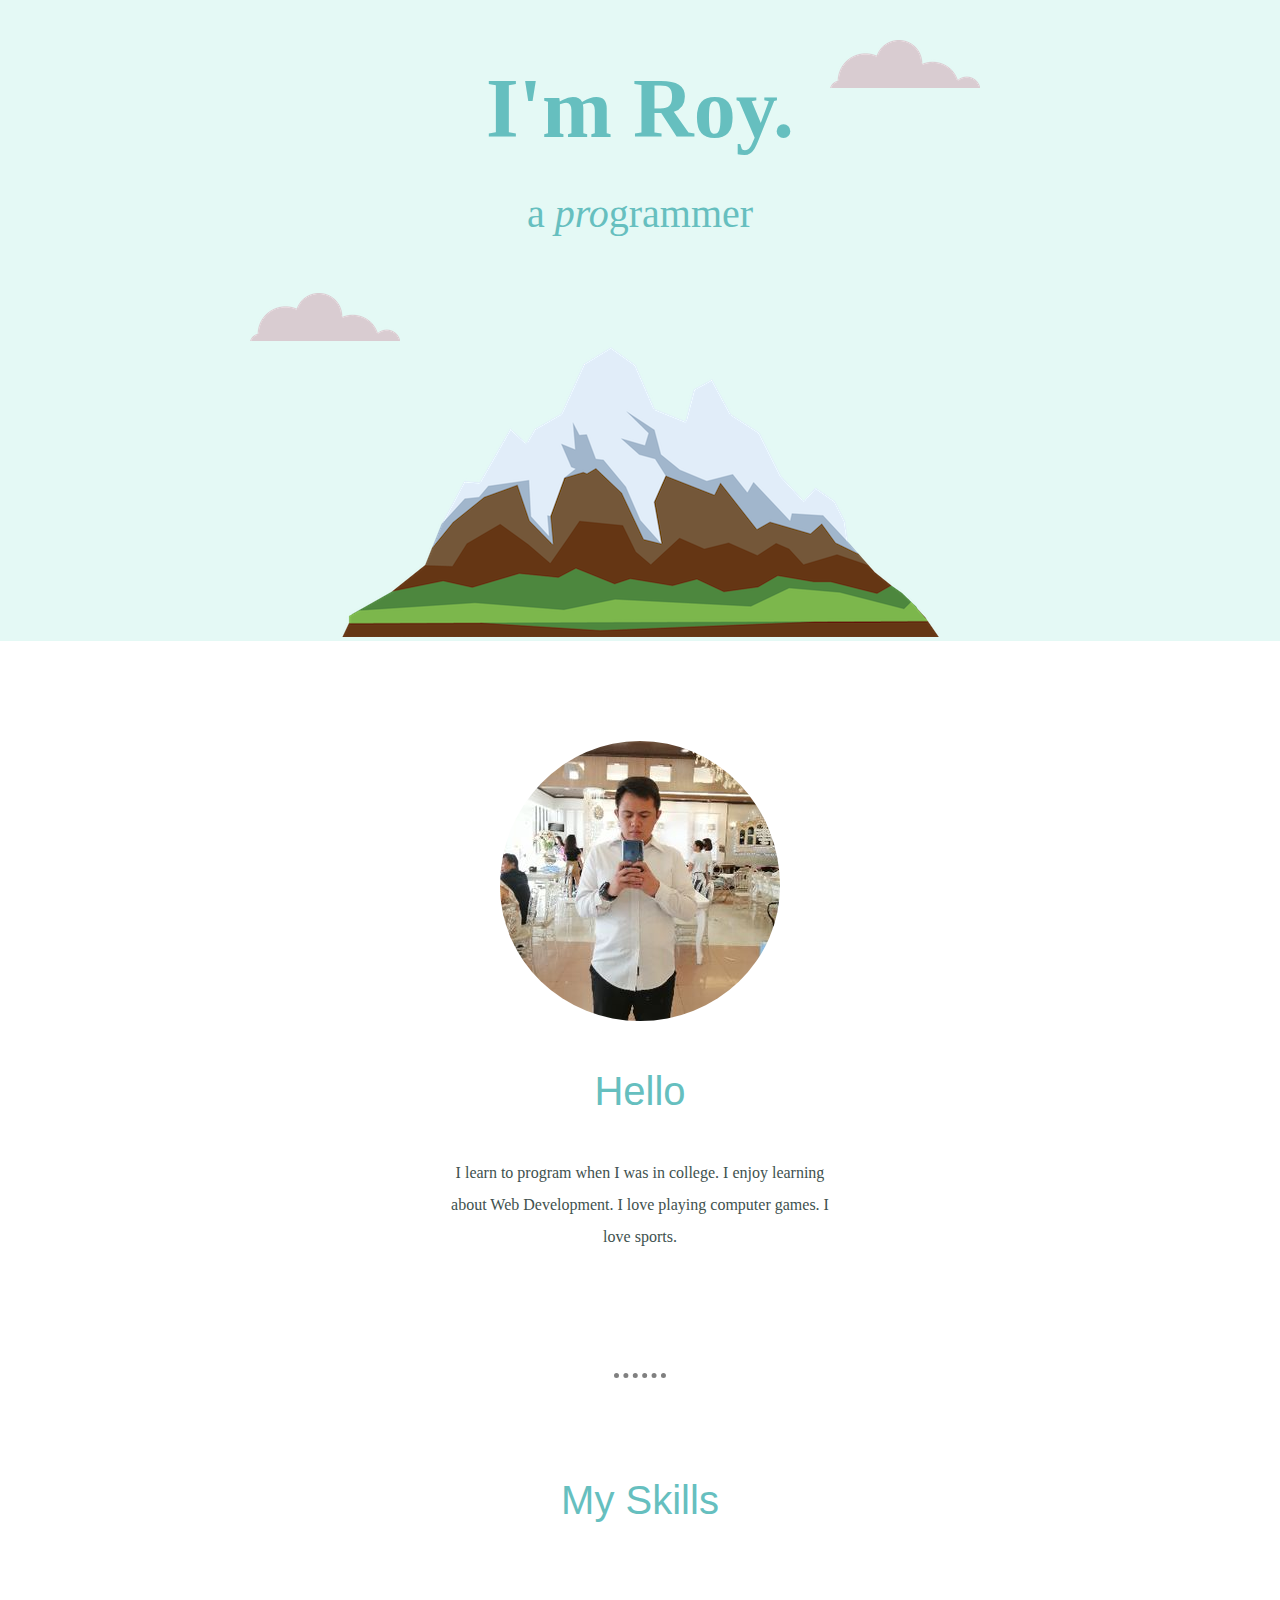
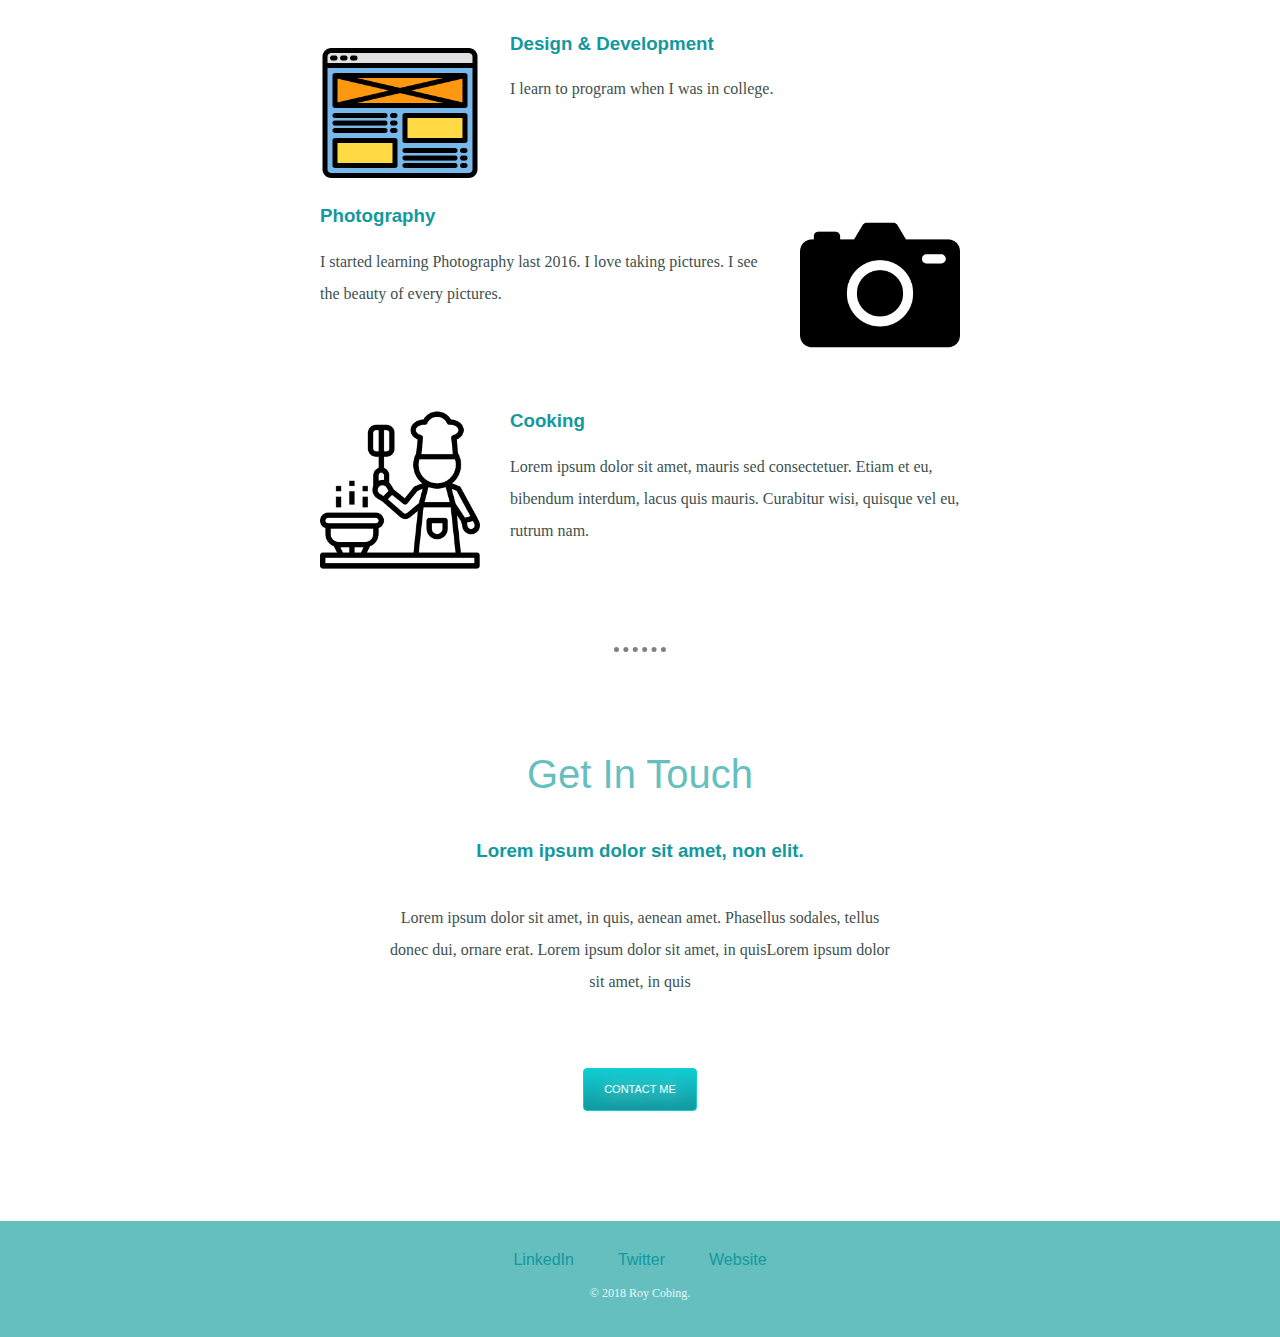
<file: index.html>
<!DOCTYPE html>
<html lang="en" dir="ltr">
  <head>
    <meta charset="utf-8">
    <link rel="stylesheet" href="css/styles.css">
    <link rel="icon" href="favicon.ico">
    <title>Roy Website</title>
  </head>
  <body>

    <div class="top-container">
      <img class="top-cloud" src="images/cloud.png" alt="cloud-img">
      <h1>I'm Roy.</h1>
      <h2 class="programmer">a <span>pro</span>grammer</h2>
      <img class="bottom-cloud"src="images/cloud.png" alt="cloud-img">
      <img class="mountain" src="images/mountain.png" alt="mountain-img">
    </div>
    <div class="middle-container">
      <div class="profile">
        <img class="roy-profile" src="images/Roy.png" alt="roy profile">
        <h2>Hello</h2>
        <p class="intro">I learn to program when I was in college. I enjoy learning about Web Development.
           I love playing computer games. I love sports.</p>
      </div>
      <hr>
      <div class="skills">
        <h2>My Skills</h2>
        <div class="skill-row">
          <img class="design-img" src="images/web-design.png" alt="skills">
          <h3>Design & Development</h3>
          <p>I learn to program when I was in college.</p>
        </div>
        <div class="skill-row">
          <img class="skills-img" src="images/camera.png" alt="skills">
          <h3>Photography</h3>
          <p>I started learning Photography last 2016. I love taking pictures. I see the beauty of every
          pictures.</p>
        </div>
        <div class="skill-row">
          <img class="cooking-img" src="images/cooking.png" alt="cooking">
          <h3>Cooking</h3>
          <p>Lorem ipsum dolor sit amet, mauris sed consectetuer. Etiam et eu, bibendum interdum, lacus quis mauris. Curabitur wisi, quisque vel eu, rutrum nam.</p>
        </div>
      </div>
      <hr>
      <div class="contact-me">
        <h2>Get In Touch</h2>
        <h3>Lorem ipsum dolor sit amet, non elit.</h3>
        <p class="contact-message">Lorem ipsum dolor sit amet, in quis, aenean amet. Phasellus sodales, tellus donec dui, ornare erat.
        Lorem ipsum dolor sit amet, in quisLorem ipsum dolor sit amet, in quis</p>
        <a href="#" class="BUTTON_ARN">CONTACT ME</a>
      </div>
    </div>
    <div class="bottom-container">
      <a class="footer-link" href="https://www.linkedin.com/">LinkedIn</a>
      <a class="footer-link" href="https://twitter.com/">Twitter</a>
      <a class="footer-link" href="https://www.appbrewery.co/">Website</a>
      <p class="copyright">© 2018 Roy Cobing.</p>
    </div>
  </body>
</html>
</file>
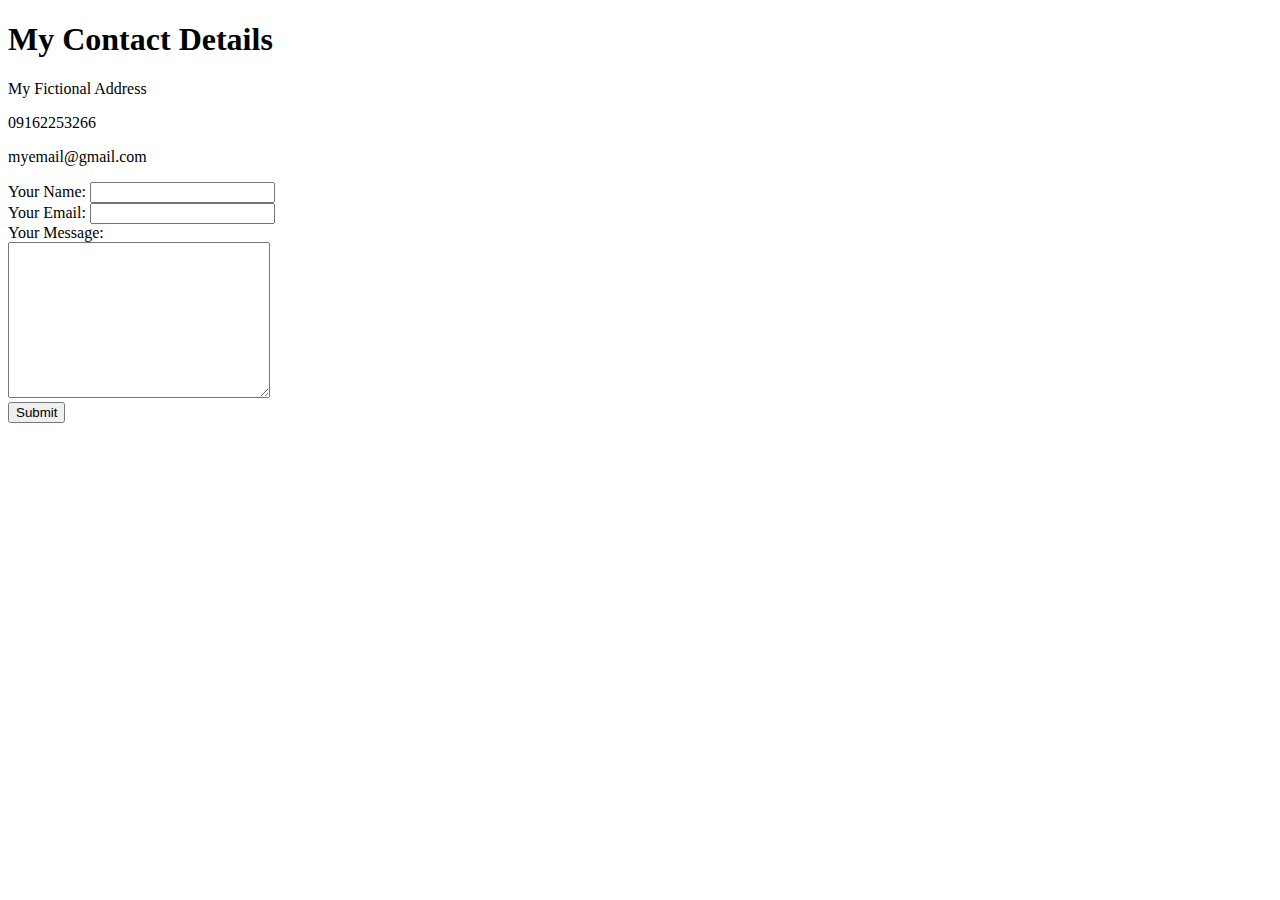
<file: contact.html>
<!DOCTYPE html>
<html lang="en" dir="ltr">
  <head>
    <meta charset="utf-8">
    <title>Conctact Me</title>
  </head>
  <body>
    <h1>My Contact Details</h1>
    <p>My Fictional Address</p>
    <p>09162253266</p>
    <p>myemail@gmail.com</p>
    <form action="mailto:cobingroy@gmail.com" method="post"enctype="text/plain">
      <label>Your Name: </label>
      <input type="text" name="yourName" value=""><br>
      <label>Your Email:</label>
      <input type="email" name="yourEmail" value=""><br>
      <label>Your Message:</label><br>
      <textarea name="yourMessage" rows="10" cols="30"></textarea><br>
      <input type="submit" name="">
    </form>
  </body>
</html>
</file>
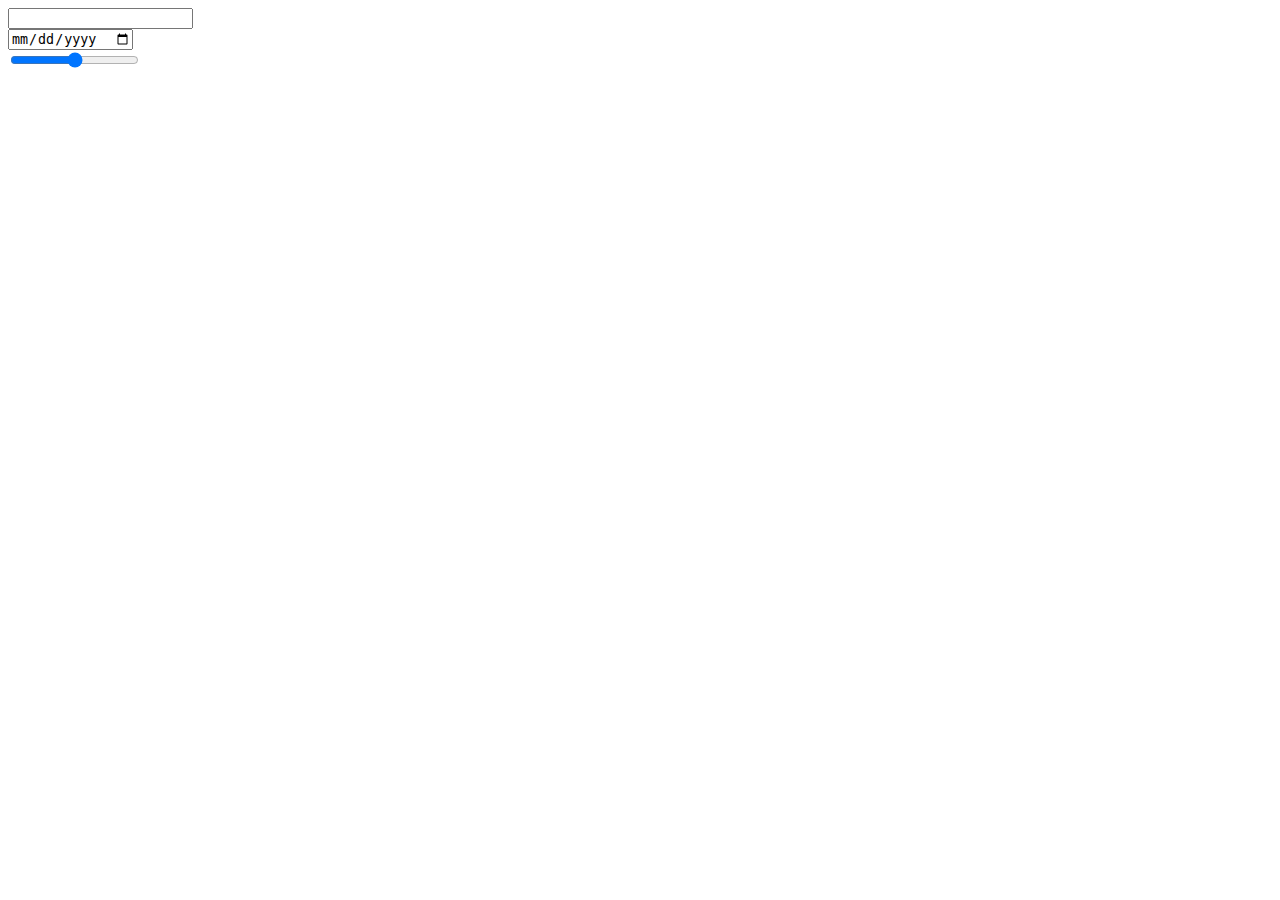
<file: inputs.html>
<!DOCTYPE html>
<html lang="en" dir="ltr">
  <head>
    <meta charset="utf-8">
    <title>HTML Inputs</title>
  </head>
  <body>
<form class="" action="index.html" method="post">
  <label>
    <input type="text" name="" value=""><br>
    <input type="date"><br>
    <input type="range">
  </label>
</form>
  </body>
</html>
</file>
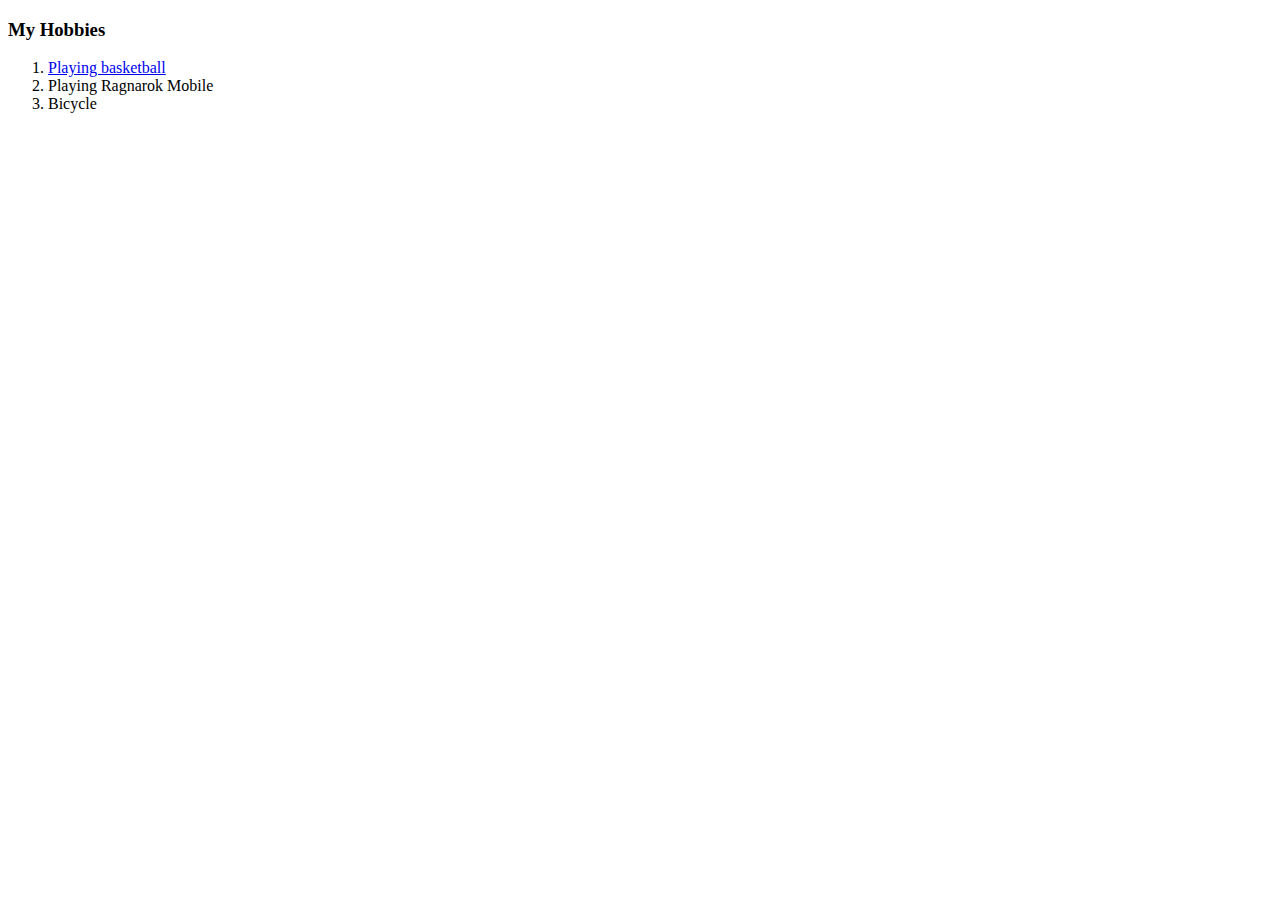
<file: My Hobbies.html>
<!DOCTYPE html>
<html lang="en" dir="ltr">
  <head>
    <meta charset="utf-8">
    <title>My Hobbies</title>
  </head>
  <body>
    <h3>My Hobbies</h3>
    <ol>
      <li><a href="#">Playing basketball </a></li>
      <li>Playing Ragnarok Mobile</li>
      <li>Bicycle</li>
    </ol> 
  </body>
</html>
</file>
<file: css/styles.css>
body{
  margin: 0;
  text-align: center;
  color: #40514E;
}
h1{
  margin: 50px auto 0 auto;
  font-family: 'Lucida Handwriting', serif;
  font-size: 5.25rem;
  color: #66BFBF;
}
h2{
  color: #66BFBF;
  font-family: 'Montserrat', sans-serif;
  font-size: 2.5rem;
  font-weight: normal;
  padding-bottom: 10px;
}
h3{
  color: #11999E;
  font-family: 'Montserrat', sans-serif;
}

p{
  line-height: 2;
}
span{
  font-style: italic;
}
hr{
  background-color: white;
  border-style: none;
  border-top-style: dotted;
  border-color: grey;
  border-width: 5px;
  width: 4%;
  margin: 100px auto;
}
a{
  color: #11999E;
  margin: 10px 20px;
  font-family: 'Montserrat', sans-serif;
  text-decoration: none;
}
a:hover{
  color: #EAF6F6;
}
.programmer{
  font-size: 2.5rem;
  font-family: 'Georgia', serif;
  font-weight: normal;
}
.roy-profile{
  border-radius: 50%;
  padding-bottom: 10px;
}
.profile{
  padding-bottom: 20px;
}
.intro{
  width: 30%;
  margin: auto;
}
.top-container{
  background-color: #E4F9F5;
  position: relative;
  padding-top: 10px;
}
.middle-container{
  margin: 100px 0;
}
.bottom-container{
  background-color: #66BFBF;
  padding: 30px 0 20px;
}
.top-cloud{
  position: absolute;
  right: 300px;
  top: 40px;
}
.bottom-cloud{
  position: absolute;
  left: 250px;
  bottom: 300px;
}
.skill-row{
  width: 50%;
  margin: 100px auto 100px auto;
  text-align: left;
}
.design-img{
  width: 25%;
  float: left;
  margin-right: 30px;
}
.skills-img{
  width: 25%;
  float: right;
  margin-left: 30px;
}
.cooking-img{
  width: 25%;
  margin-right: 30px;
  float: left;
}
.contact-message{
  width: 40%;
  margin: 40px auto 60px;
}

.BUTTON_ARN {
   background: #11CDD4;
   background-image: -webkit-linear-gradient(top, #11CDD4, #11999E);
   background-image: -moz-linear-gradient(top, #11CDD4, #11999E);
   background-image: -ms-linear-gradient(top, #11CDD4, #11999E);
   background-image: -o-linear-gradient(top, #11CDD4, #11999E);
   background-image: -webkit-gradient(to bottom, #11CDD4, #11999E);
   -webkit-border-radius: 4px;
   -moz-border-radius: 4px;
   border-radius: 4px;
   height: 21px;
   line-height: 21px;
   color: #FFFFFF;
   font-family: 'Montserrat', sans-serif;;
   width: 92px;
   font-size: 11px;
   font-weight: 300;
   padding: 10px;
   text-shadow: 1px 1px 20px #FFFFFF;
   border: solid #11CDD4 1px;
   text-decoration: none;
   display: inline-block;
   cursor: pointer;
   text-align: center;
}

.BUTTON_ARN:hover {
   border: solid #2BC4AD 1px;
   background: #30E3CB;
   background-image: -webkit-linear-gradient(top, #30E3CB, #3D94F6);
   background-image: -moz-linear-gradient(top, #30E3CB, #3D94F6);
   background-image: -ms-linear-gradient(top, #30E3CB, #3D94F6);
   background-image: -o-linear-gradient(top, #30E3CB, #3D94F6);
   background-image: -webkit-gradient(to bottom, #30E3CB, #3D94F6);
   -webkit-border-radius: 3px;
   -moz-border-radius: 3px;
   border-radius: 3px;
   text-decoration: none;
}
.footer-link{
  color: #11999E;
}
.copyright{
  color: #EAF6F6;
  font-size: 0.75rem;
}
</file>
